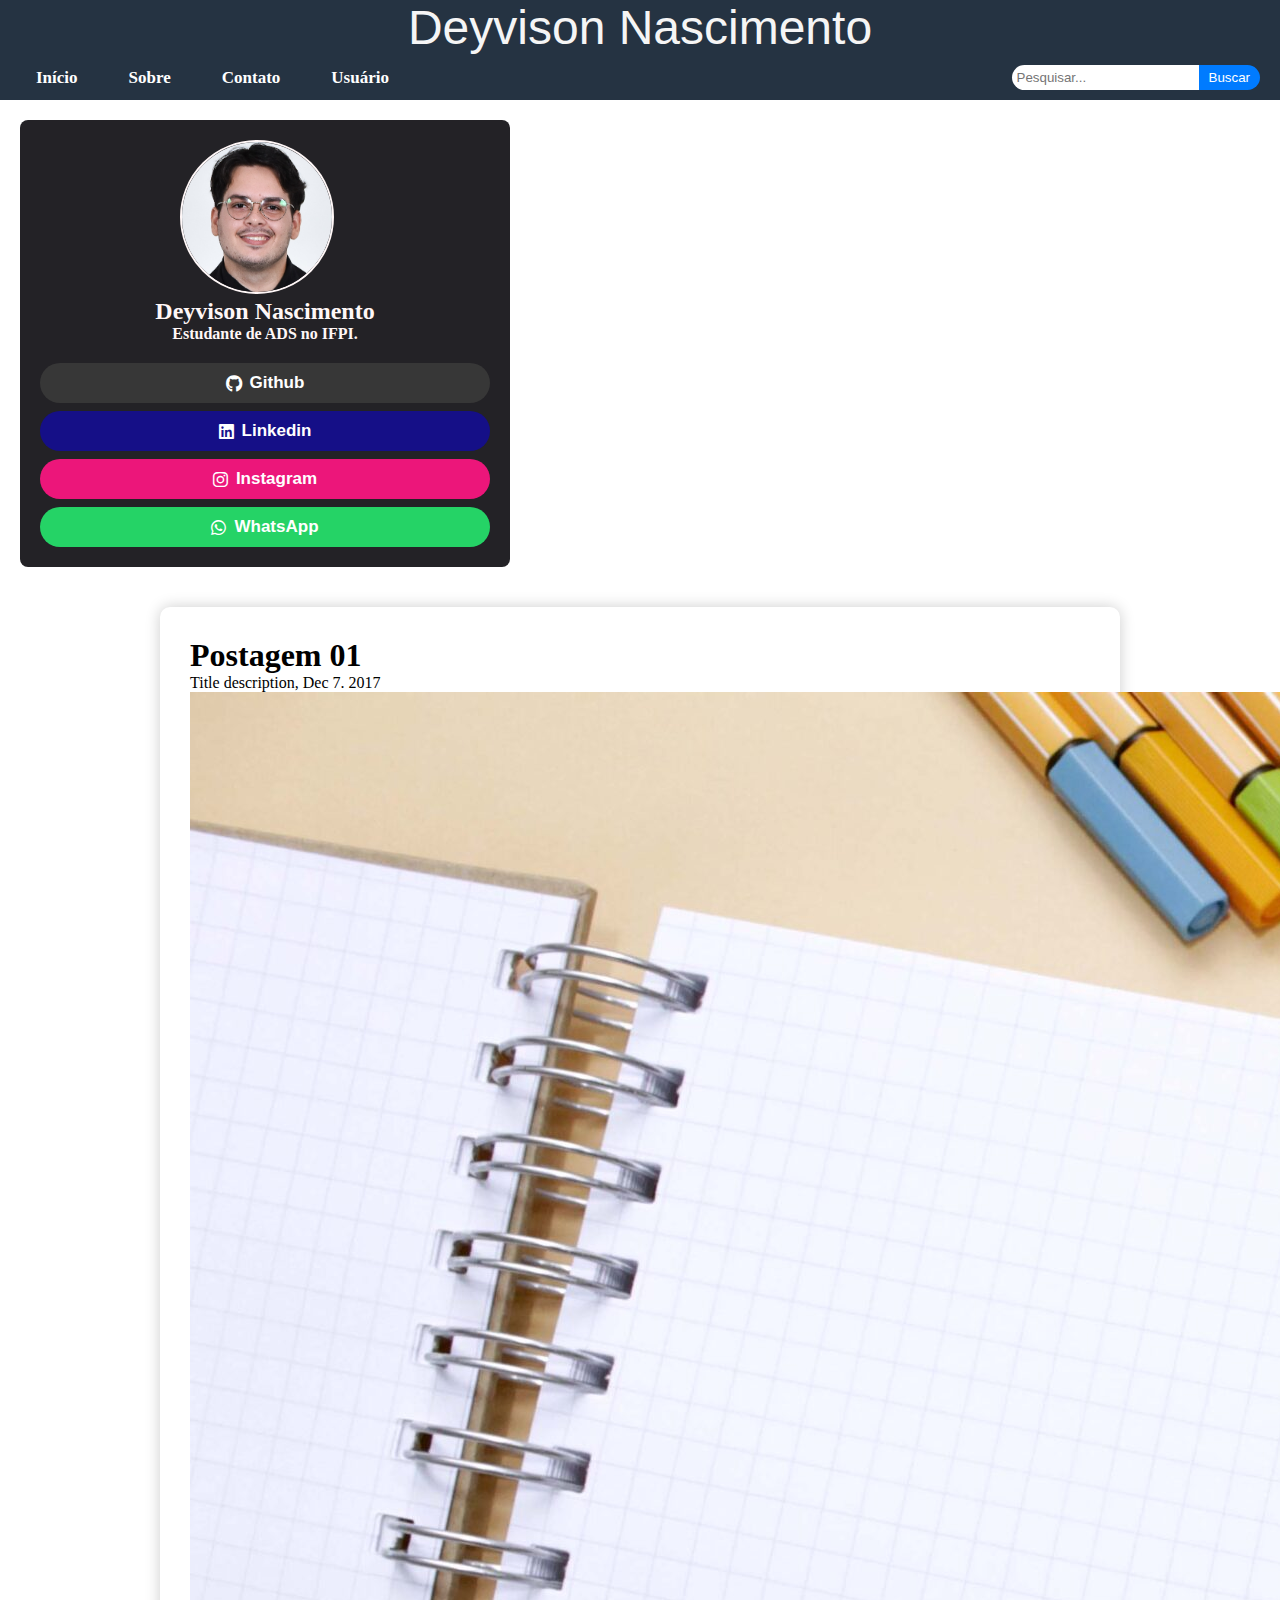
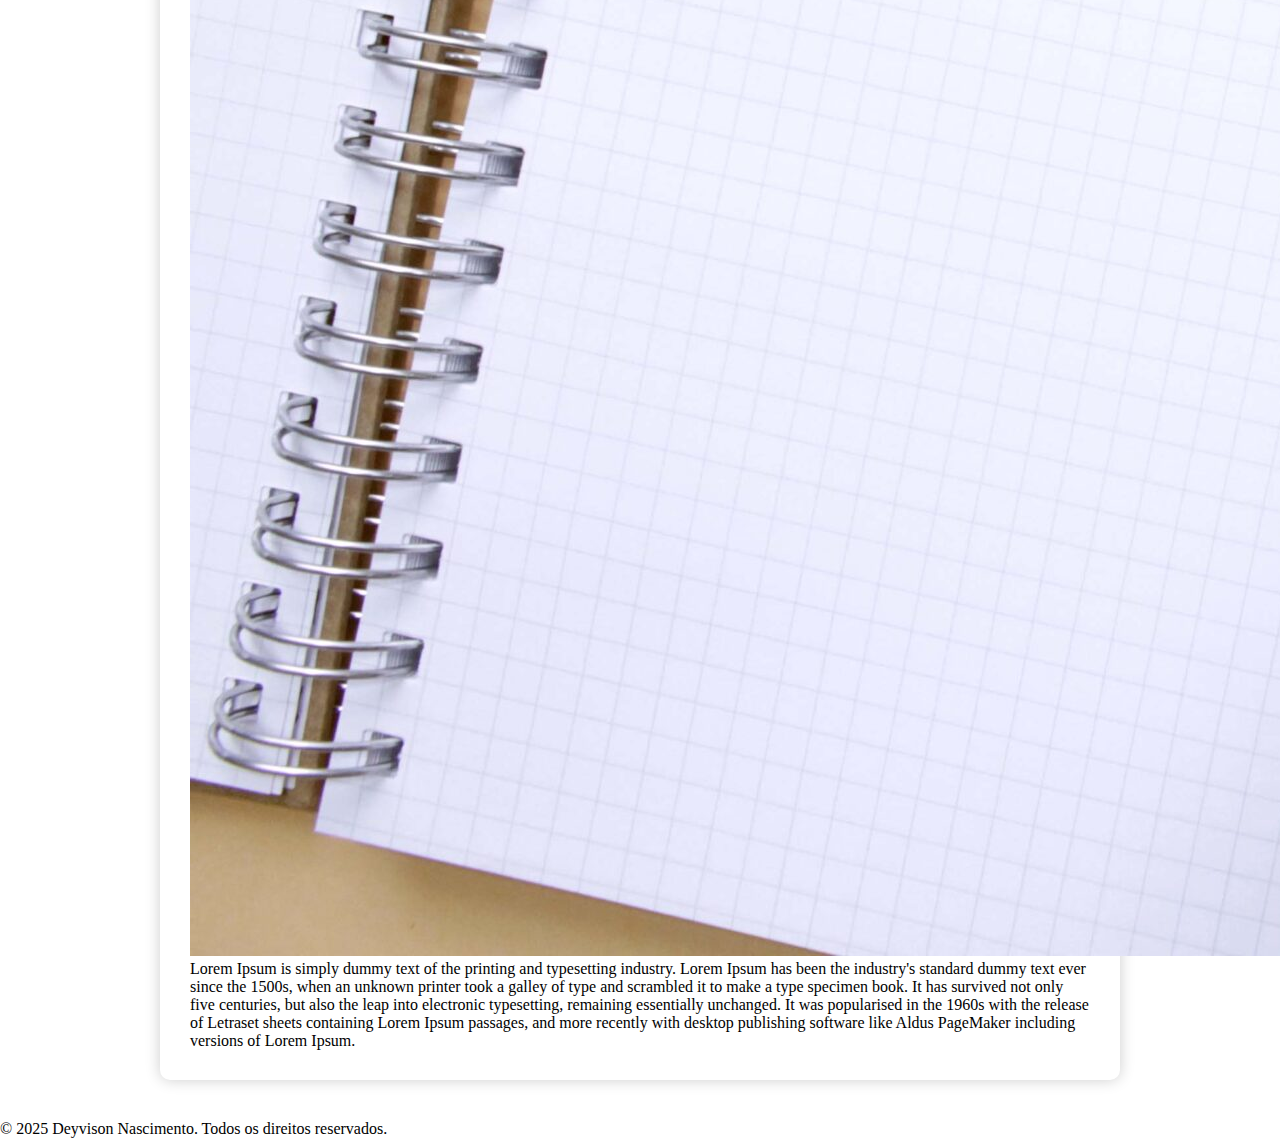
<file: index.html>
<!DOCTYPE html>
<html lang="en">
<head>
    <meta charset="UTF-8">
    <meta name="viewport" content="width=device-width, initial-scale=1.0">
    <title>Portifólio Deyvison Nascimento</title>
    <link rel="stylesheet" href="style.css">
    <link rel="stylesheet" href="https://cdnjs.cloudflare.com/ajax/libs/font-awesome/6.5.0/css/all.min.css">
</head>
<body>
    <header> Deyvison Nascimento</header>
    <nav>
        <div class="menu">
            <a href="index.html">Início</a> 
            <a href="./subpastas/Sobre/sobre.html">Sobre</a>
            <a href="./subpastas/Contato/contato.html">Contato</a>
            <a href="./subpastas/Usuario/usuario.html">Usuário</a>
        </div>
        <form class="search-form">
            <input type="text" placeholder="Pesquisar..." name="search">
            <button type="submit">Buscar</button>
        </form>
    </nav>

    <div class="conteudo">
    <aside class="fundo_aside">
        <img src="minha_foto.JPG"  class="minha_foto">
    <h2>Deyvison Nascimento</h2>
    <h4>Estudante de ADS no IFPI.</h4>
    <div class="contatos">
        <p>
            <a href="https://github.com/imdeyvison"
            class="botao-github" target="_blank">
                <i class="fab fa-github"></i> Github</a>
        </p>
        <p>
            <a href="https://www.linkedin.com/in/deyvison-nascimento-aa870a335/"
            class="botao-linkedin" target="_blank">
                <i class="fab fa-linkedin"></i> Linkedin</a>
        </p>
        <p>
          <a href="https://www.instagram.com/imdeyvison" class="botao-instagram" target="_blank">
            <i class="fab fa-instagram"></i> Instagram</a>
        </p>
        <p>
          <a href="https://wa.me/5586988300294" class="botao-whatsapp" target="_blank">
            <i class="fab fa-whatsapp"></i> WhatsApp
          </a>
        </p>
          
      </div>
    </aside>

    <div class="container">
    
        <h1>Postagem 01</h1>
        <p>Title description, Dec 7. 2017</p>
        <img src="caderno.jpg"  class="caderno">
        <p>Lorem Ipsum is simply dummy text of the printing and typesetting industry. Lorem Ipsum has been the industry's standard dummy text ever since the 1500s, when an unknown printer took a galley of type and scrambled it to make a type specimen book. It has survived not only five centuries, but also the leap into electronic typesetting, remaining essentially unchanged. It was popularised in the 1960s with the release of Letraset sheets containing Lorem Ipsum passages, and more recently with desktop publishing software like Aldus PageMaker including versions of Lorem Ipsum.</p>
    </div>
</div>
<footer>
    <p>&copy; 2025 Deyvison Nascimento. Todos os direitos reservados.</p>
    
</footer>
</body>
</html>
</file>
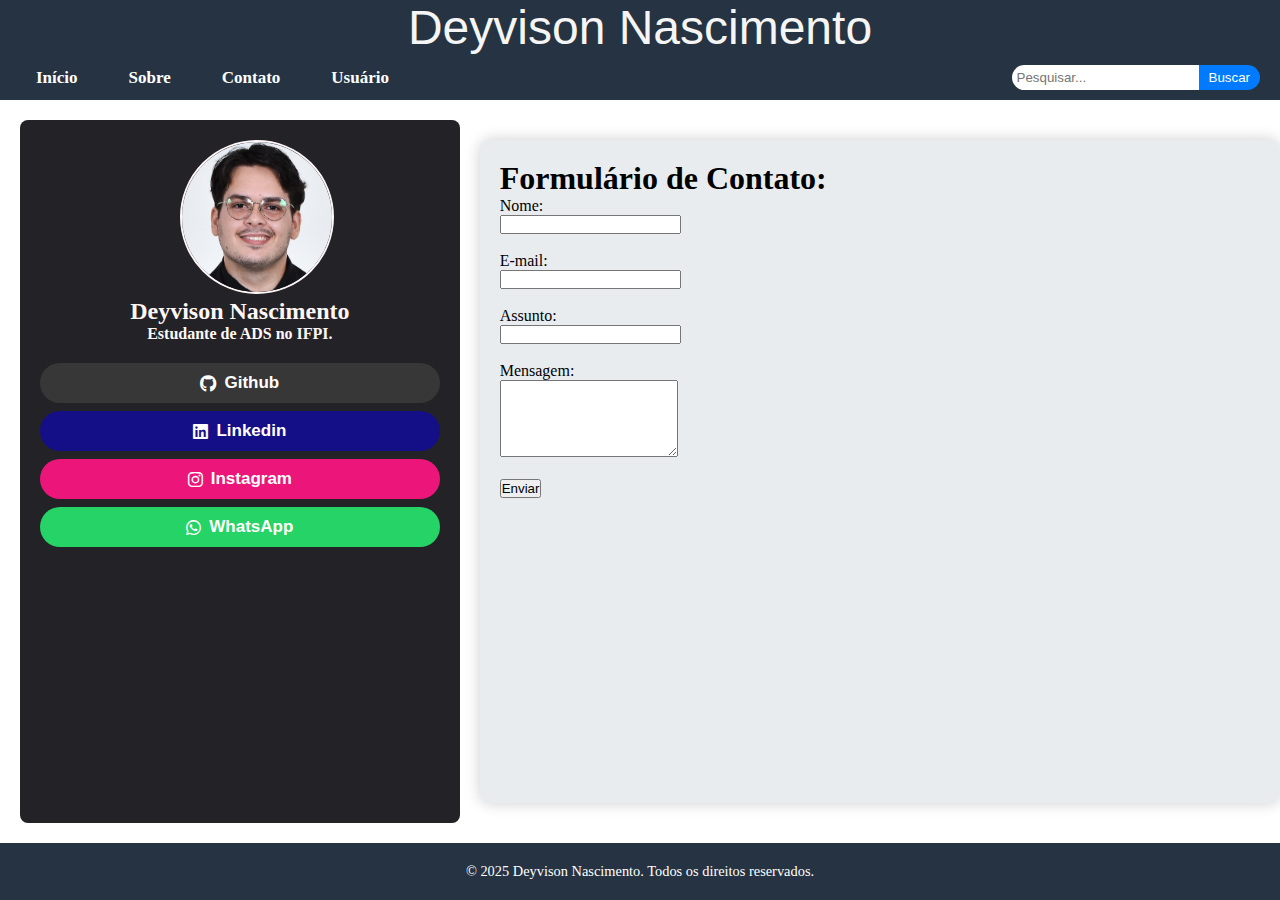
<file: subpastas/Contato/contato.html>
<!DOCTYPE html>
<html lang="en">
<head>
    <meta charset="UTF-8">
    <meta name="viewport" content="width=device-width, initial-scale=1.0">
    <title>Portifólio Deyvison Nascimento</title>
    <link rel="stylesheet" href="contato_style.css">
    <link rel="stylesheet" href="https://cdnjs.cloudflare.com/ajax/libs/font-awesome/6.5.0/css/all.min.css">
</head>
<body>
    <header> Deyvison Nascimento</header>
    <nav>
        <div class="menu">
            <a href="/index.html">Início</a> 
            <a href="/subpastas/Sobre/sobre.html">Sobre</a>
            <a href="/subpastas/Contato/contato.html">Contato</a>
            <a href="./subpastas/Usuario/usuario.html">Usuário</a>
        </div>
        <form class="search-form">
            <input type="text" placeholder="Pesquisar..." name="search">
            <button type="submit">Buscar</button>
        </form>
    </nav>

    <div class="conteudo">
    <aside class="fundo_aside">
        <img src="minha_foto.JPG"  class="minha_foto">
    <h2>Deyvison Nascimento</h2>
    <h4>Estudante de ADS no IFPI.</h4>
    <div class="contatos">
        <p>
            <a href="https://github.com/imdeyvison"
            class="botao-github" target="_blank">
                <i class="fab fa-github"></i> Github</a>
        </p>
        <p>
            <a href="https://www.linkedin.com/in/deyvison-nascimento-aa870a335/"
            class="botao-linkedin" target="_blank">
                <i class="fab fa-linkedin"></i> Linkedin</a>
        </p>
        <p>
          <a href="https://www.instagram.com/imdeyvison" class="botao-instagram" target="_blank">
            <i class="fab fa-instagram"></i> Instagram</a>
        </p>
        <p>
          <a href="https://wa.me/5586988300294" class="botao-whatsapp" target="_blank">
            <i class="fab fa-whatsapp"></i> WhatsApp
          </a>
        </p>
          
      </div>
    </aside>

    <div class="container">
    
<h1>Formulário de Contato: </h1>
<form action="#" method="post">
  <label for="nome">Nome:</label><br>
  <input type="text" id="nome" name="nome" required><br><br>

  <label for="email">E-mail:</label><br>
  <input type="email" id="email" name="email" required><br><br>

  <label for="assunto">Assunto:</label><br>
  <input type="text" id="assunto" name="assunto" required><br><br>

  <label for="mensagem">Mensagem:</label><br>
  <textarea id="mensagem" name="mensagem" rows="5" required></textarea><br><br>

  <button type="submit">Enviar</button>
</form>

    </div>
</div>
<footer>
    <p>&copy; 2025 Deyvison Nascimento. Todos os direitos reservados.</p>
    
</footer>
</body>
</html>
</file>
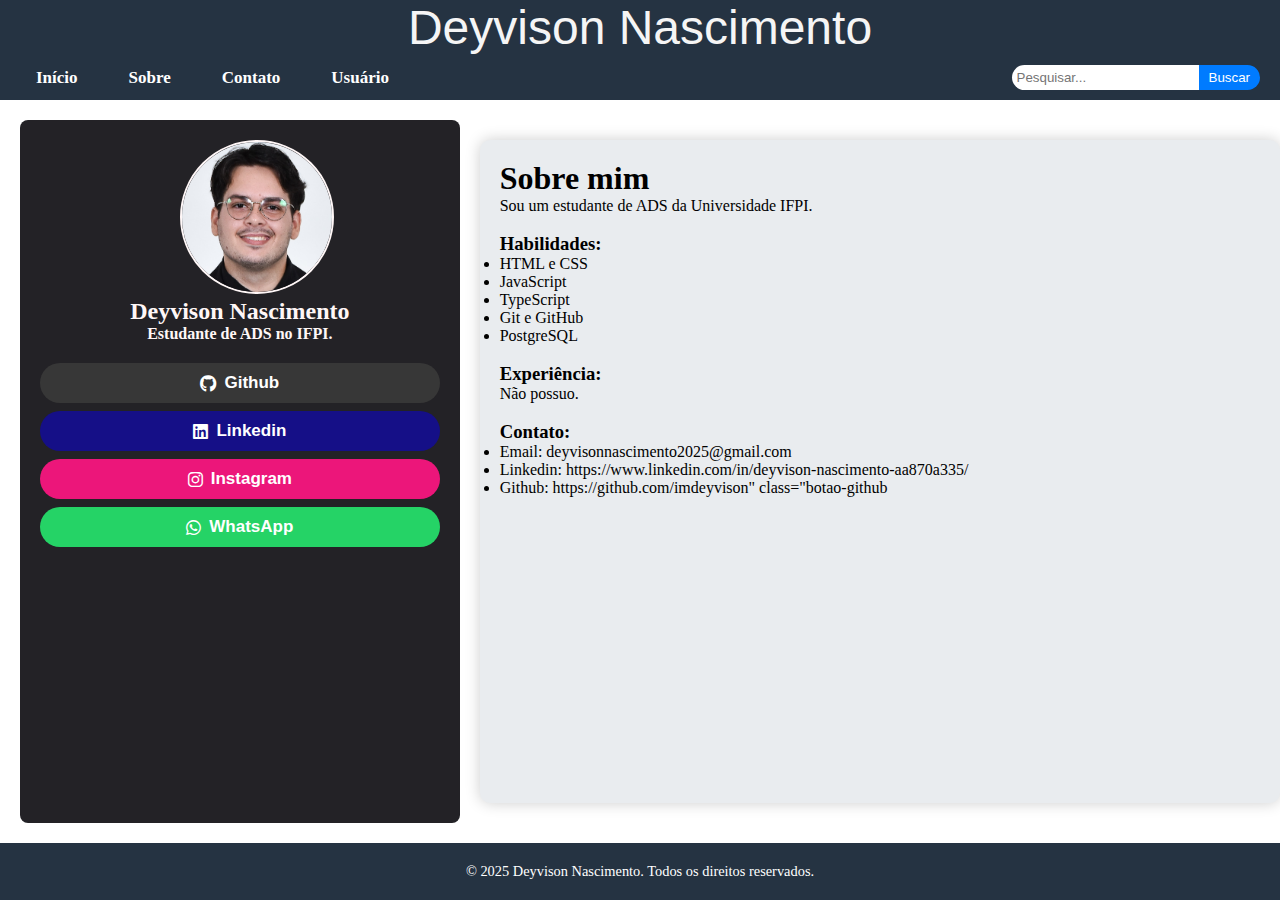
<file: subpastas/Sobre/sobre.html>
<!DOCTYPE html>
<html lang="en">
<head>
    <meta charset="UTF-8">
    <meta name="viewport" content="width=device-width, initial-scale=1.0">
    <title>Portifólio Deyvison Nascimento</title>
    <link rel="stylesheet" href="sobre_style.css">
    <link rel="stylesheet" href="https://cdnjs.cloudflare.com/ajax/libs/font-awesome/6.5.0/css/all.min.css">
</head>
<body>
    <header> Deyvison Nascimento</header>
    <nav>
        <div class="menu">
            <a href="/index.html">Início</a> 
            <a href="./sobre.html">Sobre</a>
            <a href="/subpastas/Contato/contato.html">Contato</a>
            <a href="./subpastas/Usuario/usuario.html">Usuário</a>
        </div>
        <form class="search-form">
            <input type="text" placeholder="Pesquisar..." name="search">
            <button type="submit">Buscar</button>
        </form>
    </nav>

    <div class="conteudo">
    <aside class="fundo_aside">
        <img src="minha_foto.JPG"  class="minha_foto">
    <h2>Deyvison Nascimento</h2>
    <h4>Estudante de ADS no IFPI.</h4>
    <div class="contatos">
        <p>
            <a href="https://github.com/imdeyvison"
            class="botao-github" target="_blank">
                <i class="fab fa-github"></i> Github</a>
        </p>
        <p>
            <a href="https://www.linkedin.com/in/deyvison-nascimento-aa870a335/"
            class="botao-linkedin" target="_blank">
                <i class="fab fa-linkedin"></i> Linkedin</a>
        </p>
        <p>
          <a href="https://www.instagram.com/imdeyvison" class="botao-instagram" target="_blank">
            <i class="fab fa-instagram"></i> Instagram</a>
        </p>
        <p>
          <a href="https://wa.me/5586988300294" class="botao-whatsapp" target="_blank">
            <i class="fab fa-whatsapp"></i> WhatsApp
          </a>
        </p>
          
      </div>
    </aside>

    <div class="container">
    
        <h1>Sobre mim</h1>
        <p>Sou um estudante de ADS da Universidade IFPI.</p>
        <br>
        <h3>Habilidades:</h3>
        <ul>
            <li>HTML e CSS</li>
            <li>JavaScript</li>
            <li>TypeScript</li>
            <li>Git e GitHub</li>
            <li>PostgreSQL</li>
          </ul>
          <br>
        <h3>Experiência:</h3>
        <p>Não possuo.</p>
        <br>
        <h3>Contato:</h3>
        <ul>
            <li>Email: deyvisonnascimento2025@gmail.com</li>
            <li>Linkedin: https://www.linkedin.com/in/deyvison-nascimento-aa870a335/</li>
            <li>Github: https://github.com/imdeyvison"
                class="botao-github </li>
        </ul>
    </div>
</div>
<footer>
    <p>&copy; 2025 Deyvison Nascimento. Todos os direitos reservados.</p>
    
</footer>
</body>
</html>
</file>
<file: style.css>
/* Header aqui:*/
header{
    background-color: #253342;
    color: whitesmoke;
    text-align: center;
    font-size: 3rem;
    font-family: 'Gill Sans', 'Gill Sans MT', Calibri, 'Trebuchet MS', sans-serif;
    
}

/* Para tirarmos as bordas do site: */
*{
    margin: 0;
    padding: 0;
}

/* Navbar: */
nav {
    display: flex;
    justify-content: space-between;
    align-items: center;
    background-color: #253342;
    padding: 10px 20px;
}

nav .menu a {
    color: white;
    text-decoration: none;
    margin-right: 15px;
    font-weight: bold;
}

a:hover {
    background-color: rgb(42, 144, 234);
    color: #2513cc; /* A cor do fundo da header, pra contrastar */
    border-radius: 30px;
}

/* Formulário de pesquisa: */
.search-form {
    display: flex;
}

.search-form input[type="text"] {
    padding: 5px;
    border: none;
    border-radius: 30px 0 0 30px;
    outline: none;
}

.search-form button {
    padding: 5px 10px;
    border: none;
    background-color: #007BFF;
    color: white;
    border-radius: 0 30px 30px 0;
    cursor: pointer;
}

.search-form button:hover {
    background-color: #0056b3;
}

.container {
    background-color: white;
    max-width: 900px;
    margin: 40px auto;
    padding: 30px;
    border-radius: 10px;
    box-shadow: 0 0 15px rgba(0,0,0,0.2);
  }

a {
    text-decoration: none;
    position: relative;
    cursor: pointer;
    color: antiquewhite;
    font-size: 17px;
    padding: 0.5rem 1rem;
    transition: all 0.3s ease;
    z-index: 2;
}

/* Para o Aside: */

    .botao-whatsapp {
        display: flex;
        align-items: center;
        justify-content: center;
        gap: 8px;
        background-color: #25D366; /* Cor oficial do WhatsApp */
        color: white;
        padding: 10px 15px;
        border-radius: 30px;
        text-decoration: none;
        font-weight: bold;
        font-family: Arial, sans-serif;
        transition: background-color 0.3s ease;
      }
      
      .botao-whatsapp:hover , .botao-instagram:hover , .botao-github:hover , .botao-linkedin:hover  {
        background-color: rgb(42, 144, 234);
      }
      
      .botao-instagram {
        display: flex;
        align-items: center;
        justify-content: center;
        gap: 8px;
        background-color: #ec167a; /* Cor oficial do WhatsApp */
        color: white;
        padding: 10px 15px;
        border-radius: 30px;
        text-decoration: none;
        font-weight: bold;
        font-family: Arial, sans-serif;
        transition: background-color 0.3s ease;
        margin: 8px auto;
      }
      
      .botao-github {
        display: flex;
        align-items: center;
        justify-content: center;
        gap: 8px;
        background-color: #373737; /* Cor oficial do WhatsApp */
        color: white;
        padding: 10px 15px;
        border-radius: 30px;
        text-decoration: none;
        font-weight: bold;
        font-family: Arial, sans-serif;
        transition: background-color 0.3s ease;
        margin-top: 20px ;
      }
    
      .botao-linkedin {
        display: flex;
        align-items: center;
        justify-content: center;
        gap: 8px;
        background-color: #150f87; /* Cor oficial do WhatsApp */
        color: white;
        padding: 10px 15px;
        border-radius: 30px;
        text-decoration: none;
        font-weight: bold;
        font-family: Arial, sans-serif;
        transition: background-color 0.3s ease;
        margin: 8px auto;
      }  

      
    
    .minha_foto{
        width: 150px;
        height: 150px;
        object-fit: cover;
        border-radius: 50%;
        border: 2px solid #fff7f7;
        margin-left: 140px;
    }

    .fundo_aside{
        background-color: #232226;
        padding:20px;
        border-radius: 8px;
        width: 450px;
        margin: 20px;
    }

    h2 , h4{
      text-align: center;
      color: #fff7f7
    }
</file>
<file: subpastas/Contato/contato_style.css>
/* Header aqui:*/
header{
    background-color: #253342;
    color: whitesmoke;
    text-align: center;
    font-size: 3rem;
    font-family: 'Gill Sans', 'Gill Sans MT', Calibri, 'Trebuchet MS', sans-serif;
    
}

/* Para tirarmos as bordas do site: */
*{
    margin: 0;
    padding: 0;
}

/* Navbar: */
nav {
    display: flex;
    justify-content: space-between;
    align-items: center;
    background-color: #253342;
    padding: 10px 20px;
}

nav .menu a {
    color: white;
    text-decoration: none;
    margin-right: 15px;
    font-weight: bold;
}

a:hover {
    background-color: rgb(42, 144, 234);
    color: #2513cc; /* A cor do fundo da header, pra contrastar */
    border-radius: 30px;
}

/* Formulário de pesquisa: */
.search-form {
    display: flex;
}

.search-form input[type="text"] {
    padding: 5px;
    border: none;
    border-radius: 30px 0 0 30px;
    outline: none;
}

.search-form button {
    padding: 5px 10px;
    border: none;
    background-color: #007BFF;
    color: white;
    border-radius: 0 30px 30px 0;
    cursor: pointer;
}

.search-form button:hover {
    background-color: #0056b3;
}

.container {
    background-color: white;
    max-width: 900px;
    margin: 40px auto;
    padding: 30px;
    border-radius: 10px;
    box-shadow: 0 0 15px rgba(0,0,0,0.2);
  }

a {
    text-decoration: none;
    position: relative;
    cursor: pointer;
    color: antiquewhite;
    font-size: 17px;
    padding: 0.5rem 1rem;
    transition: all 0.3s ease;
    z-index: 2;
}

/* Para o Aside: */
.conteudo {
  display: flex;
  height: calc(100vh - 150px); /* ajusta altura, considerando header/nav */
}
/* texto à direita */
.container {
  width: 70%;
  display: flex;
  flex-direction: column;
  text-align:left;
  background-color: #e9ecef;
  padding: 20px;
  box-sizing: border-box;
}

/* Deixe o body com altura total */
body {
  margin: 0;
  height: 100vh;
  display: flex;
  flex-direction: column;
}

    .botao-whatsapp {
        display: flex;
        align-items: center;
        justify-content: center;
        gap: 8px;
        background-color: #25D366; /* Cor oficial do WhatsApp */
        color: white;
        padding: 10px 15px;
        border-radius: 30px;
        text-decoration: none;
        font-weight: bold;
        font-family: Arial, sans-serif;
        transition: background-color 0.3s ease;
      }
      
      .botao-whatsapp:hover , .botao-instagram:hover , .botao-github:hover , .botao-linkedin:hover  {
        background-color: rgb(42, 144, 234);
      }
      
      .botao-instagram {
        display: flex;
        align-items: center;
        justify-content: center;
        gap: 8px;
        background-color: #ec167a; /* Cor oficial do WhatsApp */
        color: white;
        padding: 10px 15px;
        border-radius: 30px;
        text-decoration: none;
        font-weight: bold;
        font-family: Arial, sans-serif;
        transition: background-color 0.3s ease;
        margin: 8px auto;
      }
      
      .botao-github {
        display: flex;
        align-items: center;
        justify-content: center;
        gap: 8px;
        background-color: #373737; /* Cor oficial do WhatsApp */
        color: white;
        padding: 10px 15px;
        border-radius: 30px;
        text-decoration: none;
        font-weight: bold;
        font-family: Arial, sans-serif;
        transition: background-color 0.3s ease;
        margin-top: 20px ;
      }
    
      .botao-linkedin {
        display: flex;
        align-items: center;
        justify-content: center;
        gap: 8px;
        background-color: #150f87; /* Cor oficial do WhatsApp */
        color: white;
        padding: 10px 15px;
        border-radius: 30px;
        text-decoration: none;
        font-weight: bold;
        font-family: Arial, sans-serif;
        transition: background-color 0.3s ease;
        margin: 8px auto;
      }  

      
    
    .minha_foto{
        width: 150px;
        height: 150px;
        object-fit: cover;
        border-radius: 50%;
        border: 2px solid #fff7f7;
        margin-left: 140px;
    }

    .fundo_aside{
        background-color: #232226;
        padding:20px;
        border-radius: 8px;
        width: 450px;
        margin: 20px;
        
    }

    h2 , h4{
      text-align: center;
      color: #fff7f7
    }

    .caderno{
      height: 200px;
      width: auto;
  }

  footer {
    background-color: #253342;
    color: white;
    text-align: center;
    padding: 20px;
    font-size: 0.9rem;
    margin-top: auto;
}
</file>
<file: subpastas/Sobre/sobre_style.css>
/* Header aqui:*/
header{
    background-color: #253342;
    color: whitesmoke;
    text-align: center;
    font-size: 3rem;
    font-family: 'Gill Sans', 'Gill Sans MT', Calibri, 'Trebuchet MS', sans-serif;
    
}

/* Para tirarmos as bordas do site: */
*{
    margin: 0;
    padding: 0;
}

/* Navbar: */
nav {
    display: flex;
    justify-content: space-between;
    align-items: center;
    background-color: #253342;
    padding: 10px 20px;
}

nav .menu a {
    color: white;
    text-decoration: none;
    margin-right: 15px;
    font-weight: bold;
}

a:hover {
    background-color: rgb(42, 144, 234);
    color: #2513cc; /* A cor do fundo da header, pra contrastar */
    border-radius: 30px;
}

/* Formulário de pesquisa: */
.search-form {
    display: flex;
}

.search-form input[type="text"] {
    padding: 5px;
    border: none;
    border-radius: 30px 0 0 30px;
    outline: none;
}

.search-form button {
    padding: 5px 10px;
    border: none;
    background-color: #007BFF;
    color: white;
    border-radius: 0 30px 30px 0;
    cursor: pointer;
}

.search-form button:hover {
    background-color: #0056b3;
}

.container {
    background-color: white;
    max-width: 900px;
    margin: 40px auto;
    padding: 30px;
    border-radius: 10px;
    box-shadow: 0 0 15px rgba(0,0,0,0.2);
  }

a {
    text-decoration: none;
    position: relative;
    cursor: pointer;
    color: antiquewhite;
    font-size: 17px;
    padding: 0.5rem 1rem;
    transition: all 0.3s ease;
    z-index: 2;
}

/* Para o Aside: */
.conteudo {
  display: flex;
  height: calc(100vh - 150px); /* ajusta altura, considerando header/nav */
}
/* texto à direita */
.container {
  width: 70%;
  display: flex;
  flex-direction: column;
  text-align:left;
  background-color: #e9ecef;
  padding: 20px;
  box-sizing: border-box;
}

/* Deixe o body com altura total */
body {
  margin: 0;
  height: 100vh;
  display: flex;
  flex-direction: column;
}

    .botao-whatsapp {
        display: flex;
        align-items: center;
        justify-content: center;
        gap: 8px;
        background-color: #25D366; /* Cor oficial do WhatsApp */
        color: white;
        padding: 10px 15px;
        border-radius: 30px;
        text-decoration: none;
        font-weight: bold;
        font-family: Arial, sans-serif;
        transition: background-color 0.3s ease;
      }
      
      .botao-whatsapp:hover , .botao-instagram:hover , .botao-github:hover , .botao-linkedin:hover  {
        background-color: rgb(42, 144, 234);
      }
      
      .botao-instagram {
        display: flex;
        align-items: center;
        justify-content: center;
        gap: 8px;
        background-color: #ec167a; /* Cor oficial do WhatsApp */
        color: white;
        padding: 10px 15px;
        border-radius: 30px;
        text-decoration: none;
        font-weight: bold;
        font-family: Arial, sans-serif;
        transition: background-color 0.3s ease;
        margin: 8px auto;
      }
      
      .botao-github {
        display: flex;
        align-items: center;
        justify-content: center;
        gap: 8px;
        background-color: #373737; /* Cor oficial do WhatsApp */
        color: white;
        padding: 10px 15px;
        border-radius: 30px;
        text-decoration: none;
        font-weight: bold;
        font-family: Arial, sans-serif;
        transition: background-color 0.3s ease;
        margin-top: 20px ;
      }
    
      .botao-linkedin {
        display: flex;
        align-items: center;
        justify-content: center;
        gap: 8px;
        background-color: #150f87; /* Cor oficial do WhatsApp */
        color: white;
        padding: 10px 15px;
        border-radius: 30px;
        text-decoration: none;
        font-weight: bold;
        font-family: Arial, sans-serif;
        transition: background-color 0.3s ease;
        margin: 8px auto;
      }  

      
    
    .minha_foto{
        width: 150px;
        height: 150px;
        object-fit: cover;
        border-radius: 50%;
        border: 2px solid #fff7f7;
        margin-left: 140px;
    }

    .fundo_aside{
        background-color: #232226;
        padding:20px;
        border-radius: 8px;
        width: 450px;
        margin: 20px;
        
    }

    h2 , h4{
      text-align: center;
      color: #fff7f7
    }

    .caderno{
      height: 200px;
      width: auto;
  }

  footer {
    background-color: #253342;
    color: white;
    text-align: center;
    padding: 20px;
    font-size: 0.9rem;
    margin-top: auto;
}
</file>
